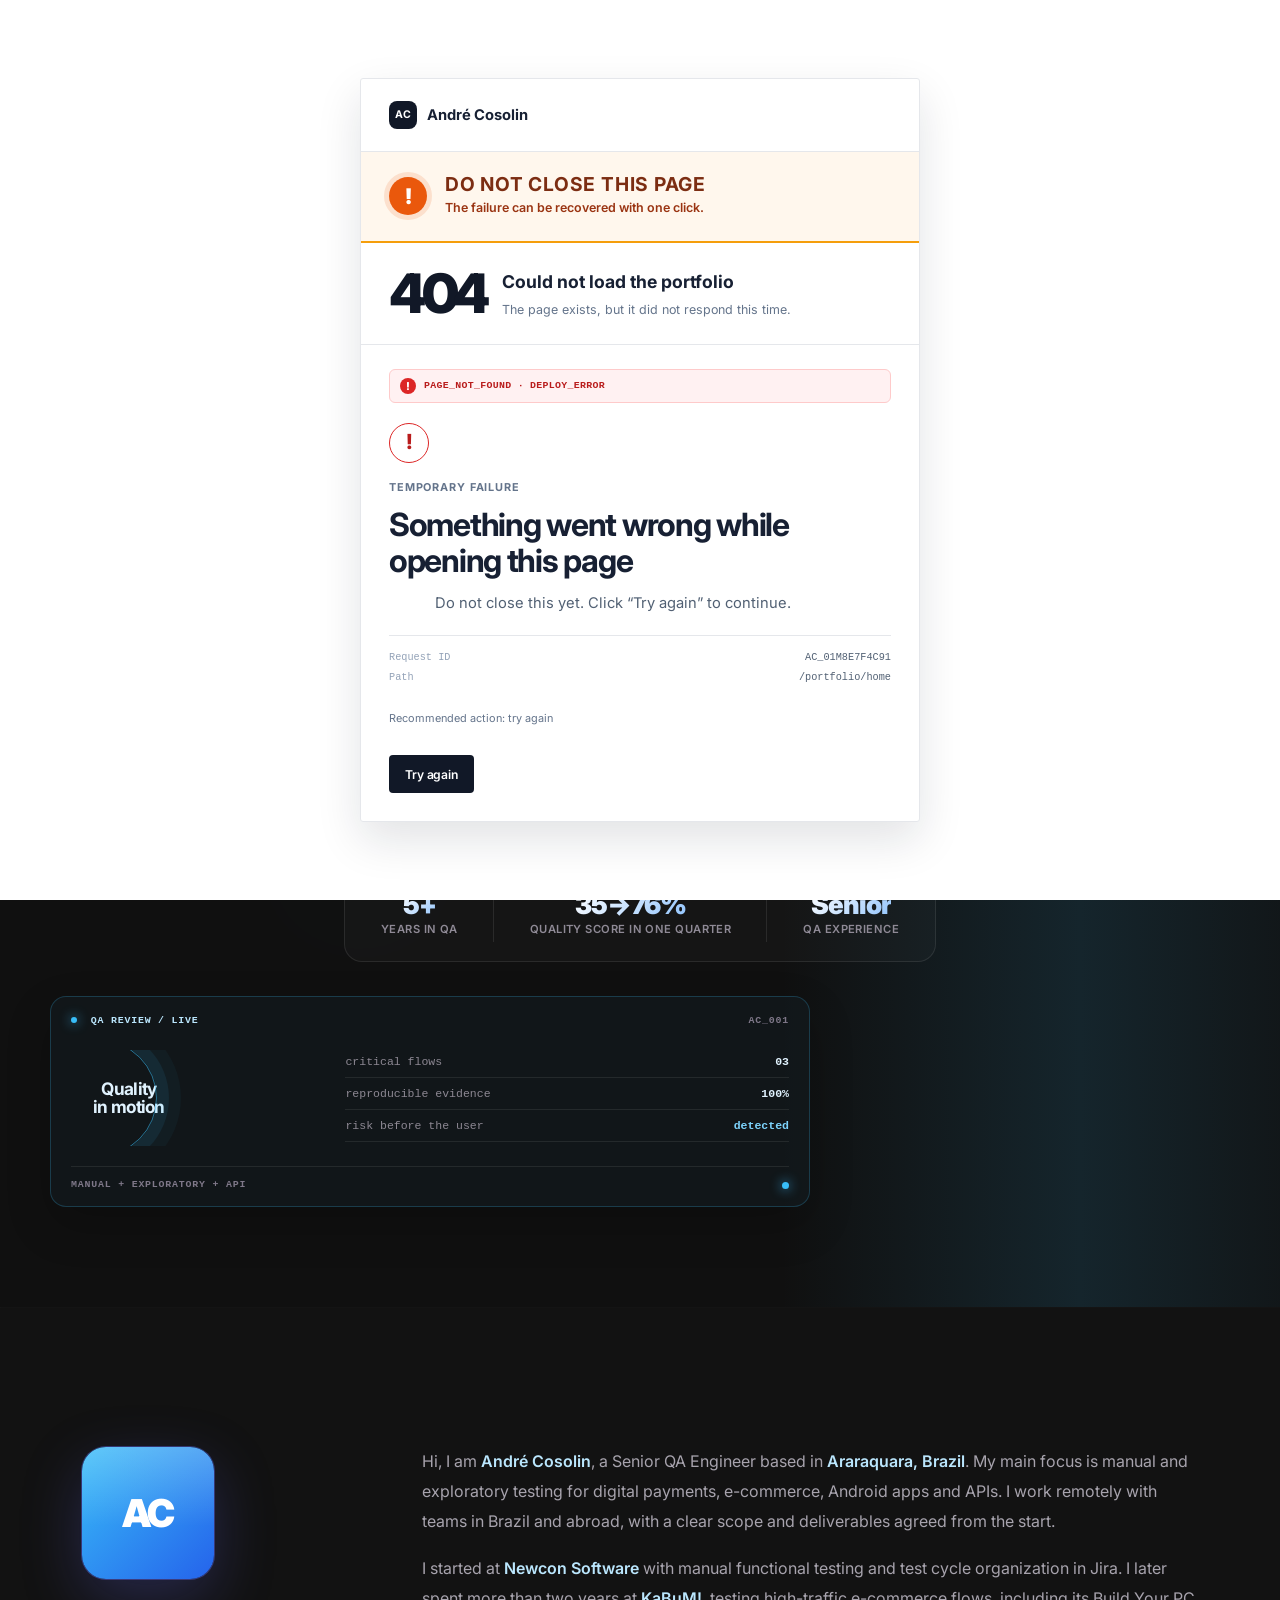
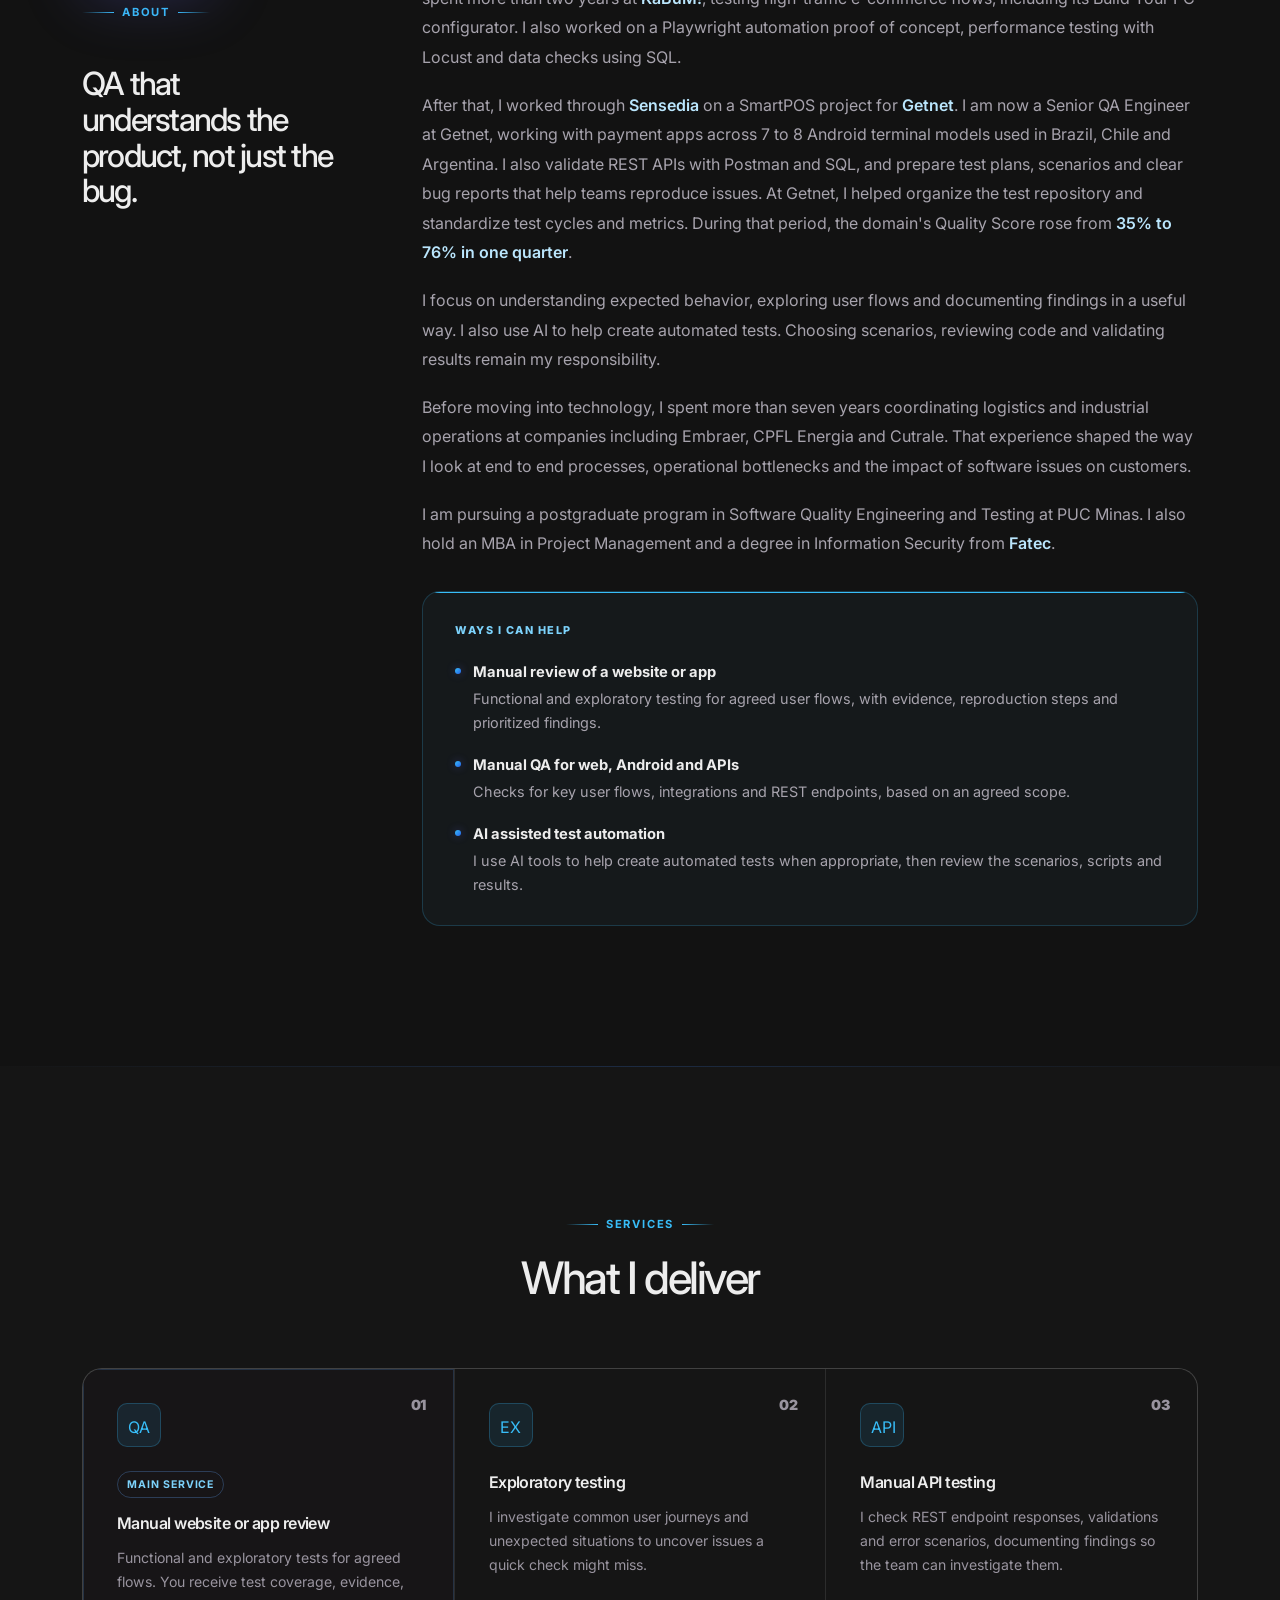
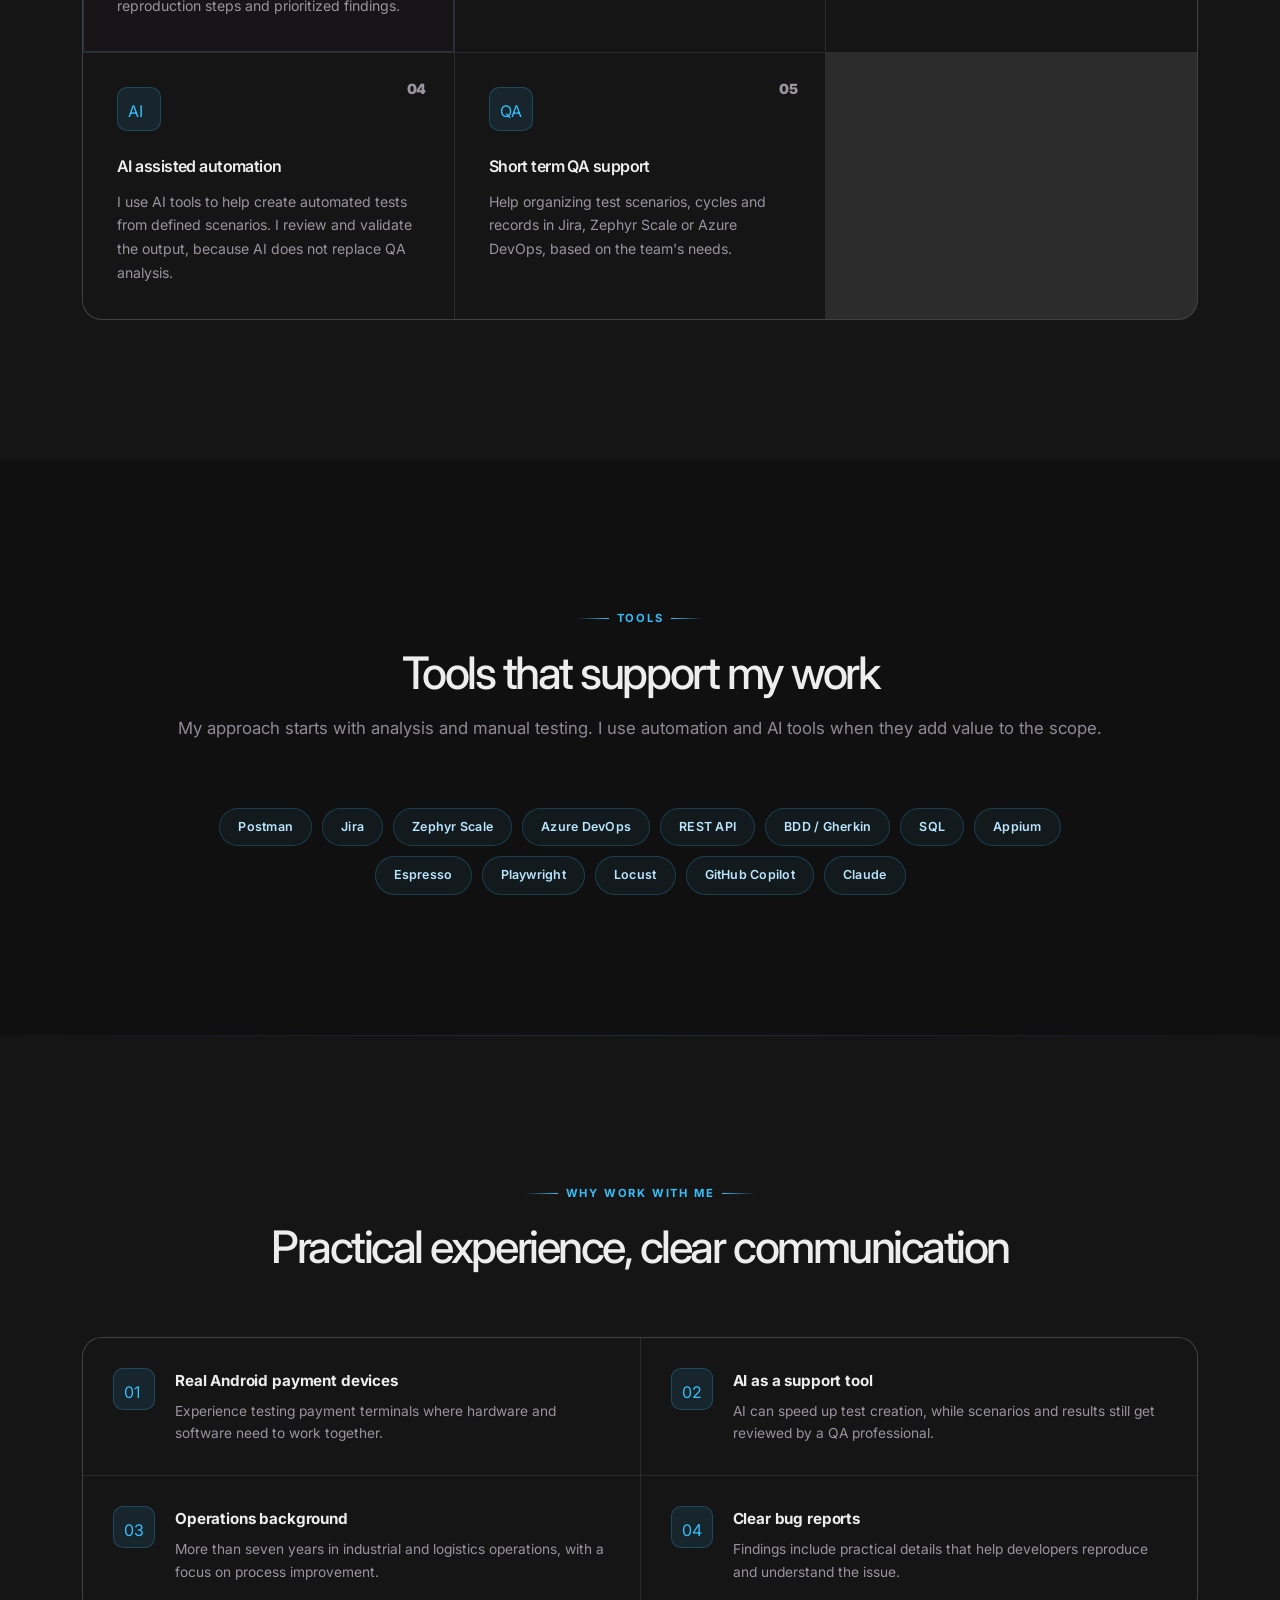
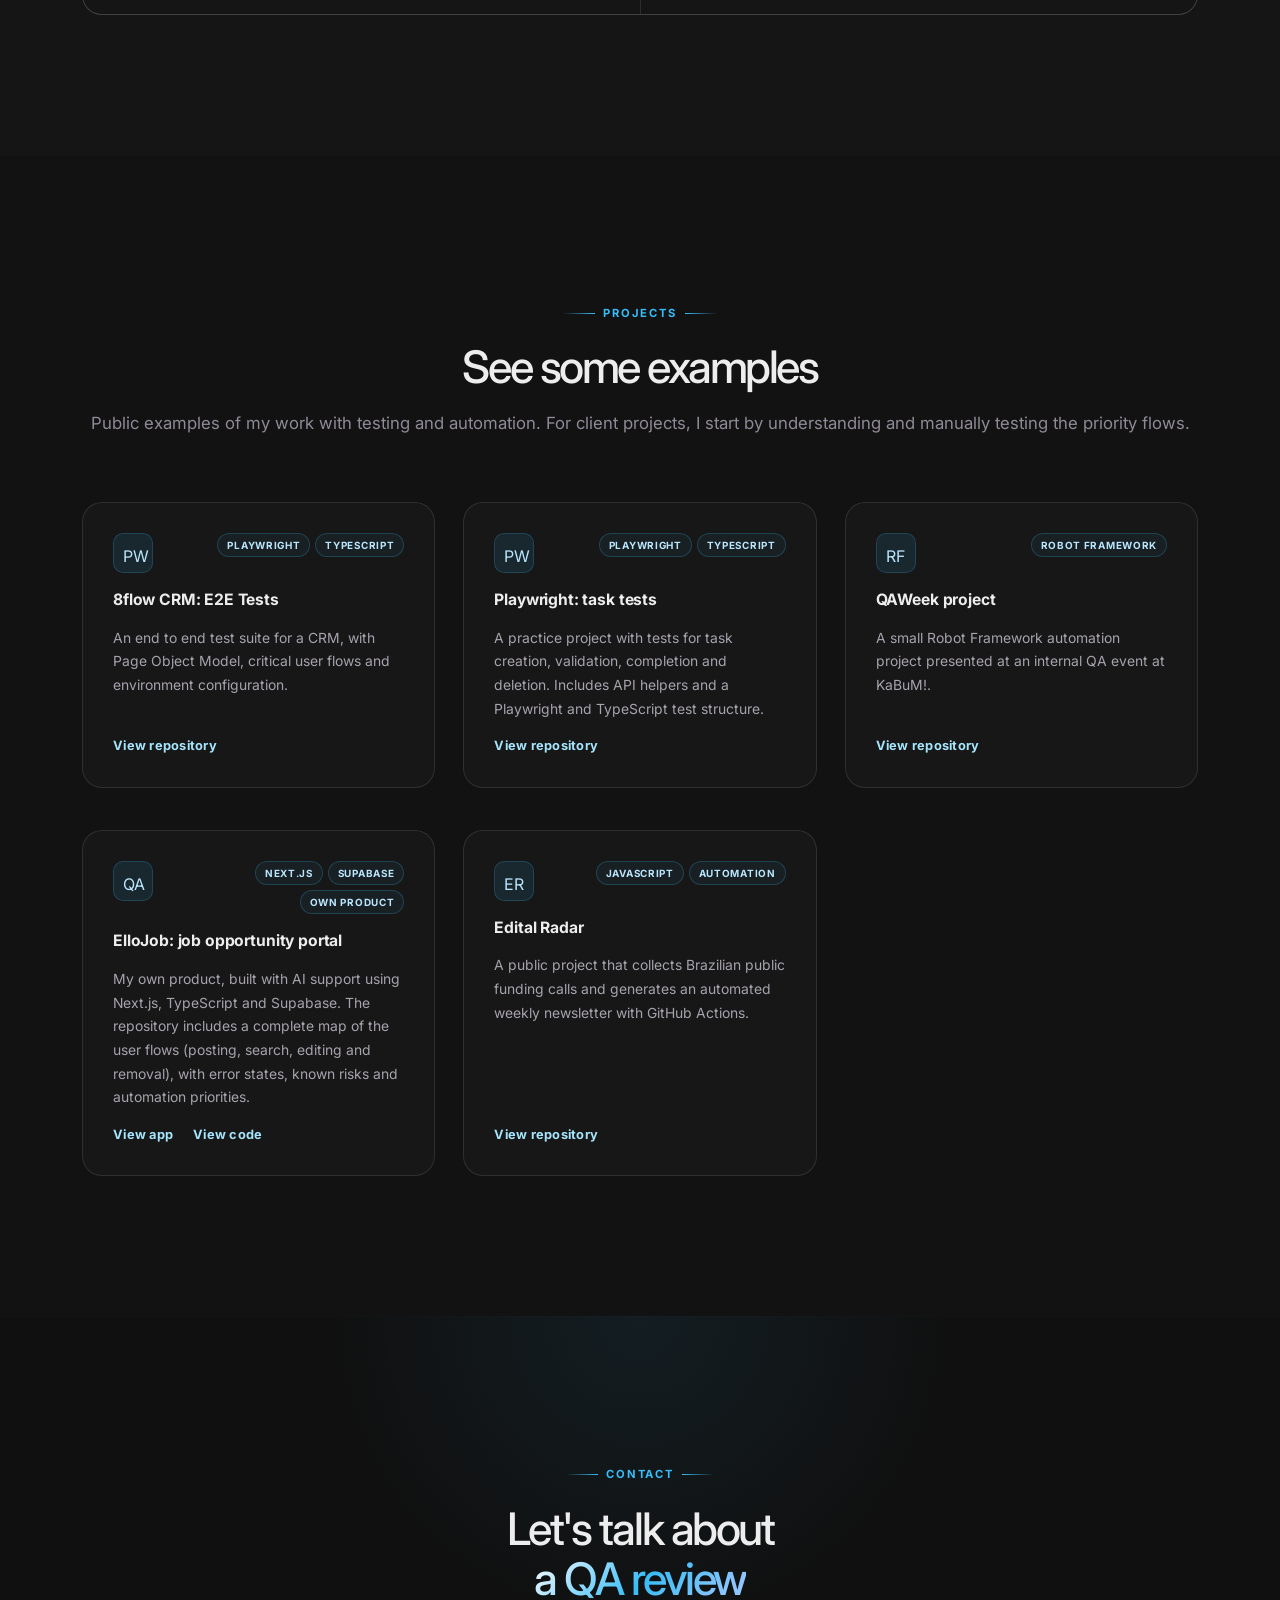
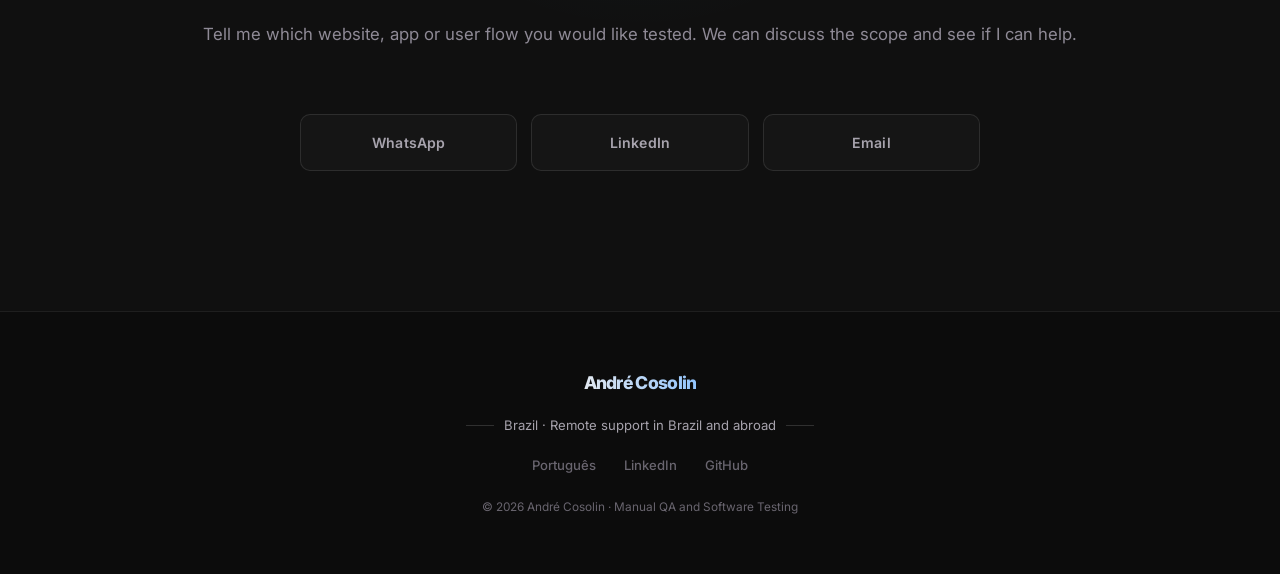
<file: index-en.html>
<!DOCTYPE html>
<html lang="en">
<head>
  <meta charset="UTF-8" />
  <meta name="viewport" content="width=device-width, initial-scale=1.0" />
  <meta name="description" content="Manual and exploratory QA for websites, Android apps and APIs. André Cosolin helps teams in Brazil and abroad find issues before release." />
  <link rel="canonical" href="https://andrecosolin.netlify.app/index-en.html" />
  <link rel="alternate" hreflang="pt-BR" href="https://andrecosolin.netlify.app/" />
  <link rel="alternate" hreflang="en" href="https://andrecosolin.netlify.app/index-en.html" />
  <link rel="alternate" hreflang="x-default" href="https://andrecosolin.netlify.app/" />
  <title>André Cosolin | Manual QA and Software Testing</title>
  <meta property="og:type" content="website" />
  <meta property="og:title" content="André Cosolin | Manual QA and Software Testing" />
  <meta property="og:description" content="Manual and exploratory testing for websites, Android apps and APIs. Clear evidence and prioritized findings. Remote support in Brazil and abroad." />
  <meta property="og:url" content="https://andrecosolin.netlify.app/index-en.html" />
  <meta property="og:image" content="https://andrecosolin.netlify.app/og-image.png" />
  <meta property="og:image:width" content="1200" />
  <meta property="og:image:height" content="630" />
  <meta property="og:image:alt" content="André Cosolin, manual QA and software testing" />
  <meta property="og:locale" content="en_US" />
  <meta property="og:locale:alternate" content="pt_BR" />
  <meta name="twitter:card" content="summary_large_image" />
  <meta name="twitter:title" content="André Cosolin | Manual QA and Software Testing" />
  <meta name="twitter:description" content="Manual and exploratory testing for websites, Android apps and APIs. Clear evidence and prioritized findings. Remote support in Brazil and abroad." />
  <meta name="twitter:image" content="https://andrecosolin.netlify.app/og-image.png" />
  <link rel="preconnect" href="https://fonts.googleapis.com" />
  <link rel="preconnect" href="https://fonts.gstatic.com" crossorigin />
  <link href="https://fonts.googleapis.com/css2?family=Inter:ital,opsz,wght@0,14..32,300;0,14..32,400;0,14..32,500;0,14..32,600;0,14..32,700;0,14..32,800;0,14..32,900&display=swap" rel="stylesheet" />
  <link rel="stylesheet" href="style.css" />
</head>
<body>
  <!-- INCIDENT SIMULATION: a quick QA experience before the portfolio -->
  <div class="incident-demo" id="incidentDemo" role="dialog" aria-modal="true" aria-labelledby="incidentTitle" aria-describedby="incidentMessage" hidden>
    <div class="incident-card">
      <div class="login-brand"><span class="login-brand-mark">AC</span><span>André Cosolin</span></div>
      <div class="incident-warning"><span class="incident-warning-icon">!</span><strong>DO NOT CLOSE THIS PAGE</strong><span>The failure can be recovered with one click.</span></div>
      <div class="incident-crash-banner">
        <strong>404</strong>
        <div><b>Could not load the portfolio</b><span>The page exists, but it did not respond this time.</span></div>
      </div>
      <div class="login-window incident-host-error" aria-live="polite">
        <div class="login-window-top"><span></span><span></span><span></span></div>
        <div class="incident-error-strip"><span class="incident-error-mark">!</span><span>PAGE_NOT_FOUND · DEPLOY_ERROR</span></div>
        <div class="incident-icon" aria-hidden="true">!</div>
        <p class="incident-kicker">Temporary failure</p>
        <h2 id="incidentTitle">Something went wrong while opening this page</h2>
        <p id="incidentMessage" class="incident-message">Do not close this yet. Click “Try again” to continue.</p>
        <div class="host-error-details"><span>Request ID</span><strong>AC_01M8E7F4C91</strong><span>Path</span><strong>/portfolio/home</strong></div>
      </div>
      <div class="incident-reveal" id="incidentReveal" aria-live="polite">
        <strong>It was a simulation.</strong>
        <p>But the feeling of finding something broken is real.</p>
        <span>You just felt what a user feels when a product fails without explaining what happened. That is exactly the kind of experience I help prevent.</span>
      </div>
      <div class="incident-actions">
        <p class="incident-action-hint" id="incidentActionHint">Recommended action: try again</p>
        <button class="btn btn-primary incident-continue" id="incidentContinue" type="button">Try again</button>
      </div>
    </div>
  </div>
  <div class="scroll-bug" id="scrollBug" aria-hidden="true">
    <span class="scroll-bug-label">BUG_ON_THE_MOVE</span>
    <svg viewBox="0 0 90 70" fill="none" xmlns="http://www.w3.org/2000/svg">
      <path d="M45 19v-8M38 13l-7-7M52 13l7-7" stroke="currentColor" stroke-width="2" stroke-linecap="round" />
      <ellipse cx="45" cy="37" rx="16" ry="21" fill="currentColor" fill-opacity=".16" stroke="currentColor" stroke-width="2" />
      <circle cx="39" cy="30" r="2.5" fill="currentColor" /><circle cx="51" cy="30" r="2.5" fill="currentColor" />
      <path d="M29 29 15 21M28 39 10 39M30 49 16 58M61 29l14-8M62 39l18 0M60 49l14 9" stroke="currentColor" stroke-width="2" stroke-linecap="round" />
      <path class="scroll-bug-legs" d="M37 20v34M45 17v40M53 20v34" stroke="#FB7185" stroke-width="1.5" stroke-linecap="round" opacity=".8" />
    </svg>
  </div>
  <nav class="navbar" id="navbar">
    <div class="container nav-inner">
      <a href="#hero" class="nav-logo">André Cosolin</a>
      <button class="nav-toggle" id="navToggle" aria-label="Open menu" aria-expanded="false">
        <span></span><span></span><span></span>
      </button>
      <ul class="nav-links" id="navLinks">
        <li><a href="#about">About</a></li>
        <li><a href="#services">Services</a></li>
        <li><a href="#projects">Projects</a></li>
        <li><a href="#contact">Contact</a></li>
        <li><a href="index.html" lang="pt-BR" hreflang="pt-BR">Português</a></li>
      </ul>
    </div>
  </nav>

  <section class="hero" id="hero">
    <div class="hero-grid"></div>
    <div class="container hero-inner">
      <div class="hero-break-visual" aria-hidden="true">
        <span class="bug-tag bug-tag--one">BUG_500</span>
        <span class="bug-tag bug-tag--two">AUTH_401</span>
        <span class="bug-tag bug-tag--three">UI_021</span>
        <span class="bug-tag bug-tag--four">API_422</span>
        <svg viewBox="0 0 520 430" fill="none" xmlns="http://www.w3.org/2000/svg">
          <defs>
            <linearGradient id="brokenPanelEn" x1="60" y1="50" x2="420" y2="360" gradientUnits="userSpaceOnUse"><stop stop-color="#38BDF8" stop-opacity=".2" /><stop offset="1" stop-color="#0F172A" stop-opacity=".05" /></linearGradient>
            <filter id="softGlowEn" x="-40%" y="-40%" width="180%" height="180%"><feGaussianBlur stdDeviation="8" /></filter>
          </defs>
          <path d="M418 54 490 28M433 76l62-3M427 101l47 24M86 374l-54 26M105 350l-70 8" stroke="#FB7185" stroke-width="2" stroke-linecap="round" opacity=".7" />
          <circle cx="438" cy="57" r="18" fill="#FB7185" opacity=".13" filter="url(#softGlowEn)" />
          <g opacity=".8">
            <rect x="350" y="136" width="132" height="82" rx="12" fill="#0F172A" fill-opacity=".72" stroke="#38BDF8" stroke-opacity=".42" />
            <text x="366" y="158" fill="#7DD3FC" font-family="ui-monospace, monospace" font-size="9" letter-spacing="1.5">QA FINDINGS</text>
            <text x="366" y="190" fill="#E0F2FE" font-family="ui-monospace, monospace" font-size="25" font-weight="700">03</text>
            <text x="402" y="190" fill="#94A3B8" font-family="ui-monospace, monospace" font-size="9">issues found</text>
            <path d="M366 202h87" stroke="#38BDF8" stroke-opacity=".35" />
          </g>
          <g opacity=".76">
            <rect x="18" y="222" width="136" height="96" rx="12" fill="#0F172A" fill-opacity=".72" stroke="#FB7185" stroke-opacity=".4" />
            <text x="34" y="245" fill="#FDA4AF" font-family="ui-monospace, monospace" font-size="9" letter-spacing="1.5">FAILED CHECKS</text>
            <circle cx="37" cy="267" r="4" fill="#FB7185" /><path d="M49 267h74" stroke="#FDA4AF" stroke-opacity=".55" />
            <circle cx="37" cy="287" r="4" fill="#FB7185" /><path d="M49 287h57" stroke="#FDA4AF" stroke-opacity=".4" />
            <circle cx="37" cy="307" r="4" fill="#38BDF8" /><path d="M49 307h83" stroke="#7DD3FC" stroke-opacity=".45" />
          </g>
          <path d="M350 176 314 186M154 260l-20 6" stroke="#FB7185" stroke-width="1.5" stroke-dasharray="4 6" opacity=".6" />
          <g transform="rotate(-7 255 215)">
            <rect x="54" y="48" width="374" height="286" rx="22" fill="url(#brokenPanelEn)" stroke="currentColor" stroke-width="2" />
            <path d="M54 103h374" stroke="currentColor" stroke-width="2" />
            <circle cx="82" cy="76" r="6" fill="#FB7185" /><circle cx="103" cy="76" r="6" fill="currentColor" opacity=".5" /><circle cx="124" cy="76" r="6" fill="currentColor" opacity=".25" />
            <rect x="88" y="137" width="126" height="12" rx="6" fill="currentColor" opacity=".3" /><rect x="88" y="163" width="182" height="9" rx="4.5" fill="currentColor" opacity=".16" /><rect x="88" y="184" width="146" height="9" rx="4.5" fill="currentColor" opacity=".16" />
            <rect x="88" y="227" width="112" height="31" rx="8" fill="#FB7185" opacity=".18" stroke="#FB7185" stroke-width="1.5" /><path d="M112 243h62" stroke="#FB7185" stroke-width="2" stroke-linecap="round" />
            <path d="M287 139 267 195l31 12-24 73 70-96-34-11 27-54-50 20Z" fill="#FB7185" opacity=".16" /><path d="m287 139-20 56 31 12-24 73 70-96-34-11 27-54-50 20Z" stroke="#FB7185" stroke-width="2.5" stroke-linejoin="round" />
            <path d="M247 111 228 150l24 11-15 41M250 202l-17 38 26 14" stroke="#FB7185" stroke-width="3" stroke-linecap="round" opacity=".85" />
            <text x="293" y="306" fill="#FB7185" font-family="ui-monospace, monospace" font-size="16" font-weight="700" letter-spacing="3">BUG_500</text>
          </g>
          <path d="m393 329 27 12-17 24-30-10 20-26ZM76 100l-23-16 18-21 26 12-21 25Z" fill="currentColor" opacity=".7" />
          <path d="M409 344l19 9M399 357l16 7M88 83l-13-9M79 96l-16-7" stroke="#FB7185" stroke-width="2" stroke-linecap="round" />
        </svg>
      </div>
      <div class="hero-eyebrow"><span class="status-dot"></span> SENIOR QA · MANUAL AND EXPLORATORY TESTING</div>
      <h1 class="hero-headline">Your product looks ready.<br /><span class="line-2">Until someone really tests it.</span></h1>
      <p class="hero-sub">I find what can break in websites, Android apps, APIs and critical flows before your customer does. In up to 5 business days, you get reproducible evidence, prioritized findings and a clear path to fix them.</p>
      <div class="hero-ctas">
        <a href="#contact" class="btn btn-primary">Find the risks in my product</a>
        <a href="#projects" class="btn btn-outline">See evidence and projects</a>
      </div>
      <div class="hero-stats">
        <div class="stat"><span class="stat-num">5+</span><span class="stat-label">years in QA</span></div>
        <div class="stat-sep"></div>
        <div class="stat"><span class="stat-num">35→76%</span><span class="stat-label">quality score in one quarter</span></div>
        <div class="stat-sep"></div>
        <div class="stat"><span class="stat-num">Senior</span><span class="stat-label">QA experience</span></div>
      </div>
      <div class="hero-command" aria-label="QA review summary">
        <div class="hero-command-head"><span><i></i> QA REVIEW / LIVE</span><span>AC_001</span></div>
        <div class="hero-command-body">
          <div class="hero-signal"><span class="hero-signal-ring"></span><strong>Quality<br />in motion</strong></div>
          <div class="hero-command-lines">
            <div><span>critical flows</span><b>03</b></div>
            <div><span>reproducible evidence</span><b>100%</b></div>
            <div><span>risk before the user</span><b class="hero-command-accent">detected</b></div>
          </div>
        </div>
        <div class="hero-command-foot"><span>MANUAL + EXPLORATORY + API</span><span class="hero-live-dot"></span></div>
      </div>
    </div>
  </section>

  <section class="section sobre" id="about">
    <div class="container">
      <div class="sobre-wrap">
        <div class="sobre-left">
          <div class="sobre-avatar"><span class="sobre-avatar-fallback">AC</span></div>
          <span class="section-tag">About</span>
          <h2 class="section-title">QA that understands the product, not just the bug.</h2>
        </div>
        <div class="sobre-right">
          <p>Hi, I am <span class="highlight">André Cosolin</span>, a Senior QA Engineer based in <span class="highlight">Araraquara, Brazil</span>. My main focus is manual and exploratory testing for digital payments, e-commerce, Android apps and APIs. I work remotely with teams in Brazil and abroad, with a clear scope and deliverables agreed from the start.</p>
          <p>I started at <span class="highlight">Newcon Software</span> with manual functional testing and test cycle organization in Jira. I later spent more than two years at <span class="highlight">KaBuM!</span>, testing high-traffic e-commerce flows, including its Build Your PC configurator. I also worked on a Playwright automation proof of concept, performance testing with Locust and data checks using SQL.</p>
          <p>After that, I worked through <span class="highlight">Sensedia</span> on a SmartPOS project for <span class="highlight">Getnet</span>. I am now a Senior QA Engineer at Getnet, working with payment apps across 7 to 8 Android terminal models used in Brazil, Chile and Argentina. I also validate REST APIs with Postman and SQL, and prepare test plans, scenarios and clear bug reports that help teams reproduce issues. At Getnet, I helped organize the test repository and standardize test cycles and metrics. During that period, the domain's Quality Score rose from <span class="highlight">35% to 76% in one quarter</span>.</p>
          <p>I focus on understanding expected behavior, exploring user flows and documenting findings in a useful way. I also use AI to help create automated tests. Choosing scenarios, reviewing code and validating results remain my responsibility.</p>
          <p>Before moving into technology, I spent more than seven years coordinating logistics and industrial operations at companies including Embraer, CPFL Energia and Cutrale. That experience shaped the way I look at end to end processes, operational bottlenecks and the impact of software issues on customers.</p>
          <p>I am pursuing a postgraduate program in Software Quality Engineering and Testing at PUC Minas. I also hold an MBA in Project Management and a degree in Information Security from <span class="highlight">Fatec</span>.</p>
          <div class="sobre-escopo">
            <p class="escopo-title">Ways I can help</p>
            <ul class="escopo-list">
              <li><span class="escopo-item-title">Manual review of a website or app</span>Functional and exploratory testing for agreed user flows, with evidence, reproduction steps and prioritized findings.</li>
              <li><span class="escopo-item-title">Manual QA for web, Android and APIs</span>Checks for key user flows, integrations and REST endpoints, based on an agreed scope.</li>
              <li><span class="escopo-item-title">AI assisted test automation</span>I use AI tools to help create automated tests when appropriate, then review the scenarios, scripts and results.</li>
            </ul>
          </div>
        </div>
      </div>
    </div>
  </section>

  <section class="section servicos" id="services">
    <div class="container">
      <div class="section-header"><span class="section-tag">Services</span><h2 class="section-title">What I deliver</h2></div>
      <div class="cards-grid">
        <div class="card card-featured"><p class="card-num">01</p><div class="card-icon">QA</div><span class="card-kicker">Main service</span><h3>Manual website or app review</h3><p>Functional and exploratory tests for agreed flows. You receive test coverage, evidence, reproduction steps and prioritized findings.</p></div>
        <div class="card"><p class="card-num">02</p><div class="card-icon">EX</div><h3>Exploratory testing</h3><p>I investigate common user journeys and unexpected situations to uncover issues a quick check might miss.</p></div>
        <div class="card"><p class="card-num">03</p><div class="card-icon">API</div><h3>Manual API testing</h3><p>I check REST endpoint responses, validations and error scenarios, documenting findings so the team can investigate them.</p></div>
        <div class="card"><p class="card-num">04</p><div class="card-icon">AI</div><h3>AI assisted automation</h3><p>I use AI tools to help create automated tests from defined scenarios. I review and validate the output, because AI does not replace QA analysis.</p></div>
        <div class="card"><p class="card-num">05</p><div class="card-icon">QA</div><h3>Short term QA support</h3><p>Help organizing test scenarios, cycles and records in Jira, Zephyr Scale or Azure DevOps, based on the team's needs.</p></div>
      </div>
    </div>
  </section>

  <section class="section stack" id="tools">
    <div class="container">
      <div class="section-header"><span class="section-tag">Tools</span><h2 class="section-title">Tools that support my work</h2><p class="section-sub">My approach starts with analysis and manual testing. I use automation and AI tools when they add value to the scope.</p></div>
      <div class="stack-tags">
        <span class="tag">Postman</span><span class="tag">Jira</span><span class="tag">Zephyr Scale</span><span class="tag">Azure DevOps</span><span class="tag">REST API</span><span class="tag">BDD / Gherkin</span><span class="tag">SQL</span><span class="tag">Appium</span><span class="tag">Espresso</span><span class="tag">Playwright</span><span class="tag">Locust</span><span class="tag">GitHub Copilot</span><span class="tag">Claude</span>
      </div>
    </div>
  </section>

  <section class="section diferenciais" id="why-me">
    <div class="container">
      <div class="section-header"><span class="section-tag">Why work with me</span><h2 class="section-title">Practical experience, clear communication</h2></div>
      <div class="diff-grid">
        <div class="diff-card"><div class="diff-icon">01</div><div><h4>Real Android payment devices</h4><p>Experience testing payment terminals where hardware and software need to work together.</p></div></div>
        <div class="diff-card"><div class="diff-icon">02</div><div><h4>AI as a support tool</h4><p>AI can speed up test creation, while scenarios and results still get reviewed by a QA professional.</p></div></div>
        <div class="diff-card"><div class="diff-icon">03</div><div><h4>Operations background</h4><p>More than seven years in industrial and logistics operations, with a focus on process improvement.</p></div></div>
        <div class="diff-card"><div class="diff-icon">04</div><div><h4>Clear bug reports</h4><p>Findings include practical details that help developers reproduce and understand the issue.</p></div></div>
      </div>
    </div>
  </section>

  <section class="section projetos" id="projects">
    <div class="container">
      <div class="section-header"><span class="section-tag">Projects</span><h2 class="section-title">See some examples</h2><p class="section-sub">Public examples of my work with testing and automation. For client projects, I start by understanding and manually testing the priority flows.</p></div>
      <div class="projetos-grid">
        <div class="projeto-card"><div class="projeto-header"><div class="projeto-icon">PW</div><div class="projeto-badges"><span class="badge">Playwright</span><span class="badge">TypeScript</span></div></div><h3>8flow CRM: E2E Tests</h3><p>An end to end test suite for a CRM, with Page Object Model, critical user flows and environment configuration.</p><a href="https://github.com/andrecosolin/8flow-e2e-tests" target="_blank" rel="noopener noreferrer" class="projeto-link">View repository</a></div>
        <div class="projeto-card"><div class="projeto-header"><div class="projeto-icon">PW</div><div class="projeto-badges"><span class="badge">Playwright</span><span class="badge">TypeScript</span></div></div><h3>Playwright: task tests</h3><p>A practice project with tests for task creation, validation, completion and deletion. Includes API helpers and a Playwright and TypeScript test structure.</p><a href="https://github.com/andrecosolin/QAExperiencePlayWright" target="_blank" rel="noopener noreferrer" class="projeto-link">View repository</a></div>
        <div class="projeto-card"><div class="projeto-header"><div class="projeto-icon">RF</div><div class="projeto-badges"><span class="badge">Robot Framework</span></div></div><h3>QAWeek project</h3><p>A small Robot Framework automation project presented at an internal QA event at KaBuM!.</p><a href="https://github.com/andrecosolin/ProjetoQAWeek" target="_blank" rel="noopener noreferrer" class="projeto-link">View repository</a></div>
        <div class="projeto-card projeto-card--destaque"><div class="projeto-header"><div class="projeto-icon">QA</div><div class="projeto-badges"><span class="badge">Next.js</span><span class="badge">Supabase</span><span class="badge">Own product</span></div></div><h3>ElloJob: job opportunity portal</h3><p>My own product, built with AI support using Next.js, TypeScript and Supabase. The repository includes a complete map of the user flows (posting, search, editing and removal), with error states, known risks and automation priorities.</p><div class="projeto-links"><a href="https://ellojob.vercel.app" target="_blank" rel="noopener noreferrer" class="projeto-link">View app</a><a href="https://github.com/andrecosolin/ellojob" target="_blank" rel="noopener noreferrer" class="projeto-link projeto-link--secondary">View code</a></div></div>
        <div class="projeto-card"><div class="projeto-header"><div class="projeto-icon">ER</div><div class="projeto-badges"><span class="badge">JavaScript</span><span class="badge">Automation</span></div></div><h3>Edital Radar</h3><p>A public project that collects Brazilian public funding calls and generates an automated weekly newsletter with GitHub Actions.</p><a href="https://github.com/andrecosolin/edital-radar" target="_blank" rel="noopener noreferrer" class="projeto-link">View repository</a></div>
      </div>
    </div>
  </section>

  <section class="section contato" id="contact">
    <div class="container">
      <div class="section-header"><span class="section-tag">Contact</span><h2 class="section-title">Let's talk about<br /><span class="gradient-text">a QA review</span></h2><p class="section-sub">Tell me which website, app or user flow you would like tested. We can discuss the scope and see if I can help.</p></div>
      <div class="contato-links-center">
        <a href="https://wa.me/5516991077496" target="_blank" rel="noopener noreferrer" class="contact-link whatsapp">WhatsApp</a>
        <a href="https://www.linkedin.com/in/andrecosolin/" target="_blank" rel="noopener noreferrer" class="contact-link linkedin">LinkedIn</a>
        <a href="mailto:andre.cosolin@gmail.com" class="contact-link email">Email</a>
      </div>
    </div>
  </section>

  <footer class="footer"><div class="container footer-inner"><a href="#hero" class="nav-logo">André Cosolin</a><p class="footer-location">Brazil · Remote support in Brazil and abroad</p><div class="footer-links"><a href="index.html" lang="pt-BR" hreflang="pt-BR">Português</a><a href="https://www.linkedin.com/in/andrecosolin/" target="_blank" rel="noopener noreferrer">LinkedIn</a><a href="https://github.com/andrecosolin" target="_blank" rel="noopener noreferrer">GitHub</a></div><p class="footer-copy">© 2026 André Cosolin · Manual QA and Software Testing</p></div></footer>
  <script src="script.js"></script>
</body>
</html>
</file>
<file: style.css>
/* ============================================================
   DESIGN TOKENS
   ============================================================ */
*, *::before, *::after { box-sizing: border-box; margin: 0; padding: 0; }

:root {
  /* Cores base */
  --bg:          #0c0f17;
  --bg-2:        #10141f;
  --bg-card:     #151a26;
  --bg-elevated: #1a2030;

  /* Bordas */
  --border:      rgba(255,255,255,.07);
  --border-med:  rgba(255,255,255,.12);

  /* Accent */
  --blue:        #3b82f6;
  --blue-light:  #60a5fa;
  --indigo:      #6366f1;
  --violet:      #8b5cf6;
  --green:       #10b981;
  --green-light: #34d399;

  /* Gradientes */
  --grad-primary: linear-gradient(135deg, var(--blue) 0%, var(--indigo) 100%);
  --grad-text:    linear-gradient(135deg, #93c5fd 0%, #a5b4fc 50%, #c4b5fd 100%);
  --grad-glow:    rgba(99,102,241,.15);

  /* Texto */
  --text:        #f1f5f9;
  --text-2:      #94a3b8;
  --text-3:      #4b5563;
  --text-inv:    #fff;

  /* Tipografia */
  --font:        'Inter', system-ui, sans-serif;
  --nav-h:       68px;
  --max-w:       1120px;

  /* Outros */
  --radius-xl:   20px;
  --radius:      14px;
  --radius-sm:   8px;
  --ease:        cubic-bezier(.4,0,.2,1);
  --ease-spring: cubic-bezier(.34,1.56,.64,1);
}

/* ============================================================
   QA INCIDENT DEMO
   ============================================================ */
.incident-demo {
  position: fixed;
  inset: 0;
  z-index: 2000;
  display: grid;
  place-items: center;
  padding: 24px;
  color: #e5e7eb;
  background: rgba(3, 6, 12, .82);
  backdrop-filter: blur(9px);
  animation: incident-in .28s ease-out both;
}
.incident-demo[hidden] { display: none; }
.incident-demo.is-closing { animation: incident-out .26s ease-in both; }
.incident-demo--revealed .incident-crash-banner,
.incident-demo--revealed .login-window { display: none; }
.incident-demo--revealed .incident-warning { display: none; }
.incident-demo--revealed .incident-card { border-color: rgba(129,140,248,.32); box-shadow: 0 28px 100px rgba(0,0,0,.65), 0 0 0 1px rgba(255,255,255,.03) inset; }
.incident-card {
  position: relative;
  width: min(100%, 640px);
  padding: clamp(28px, 5vw, 48px);
  border: 1px solid rgba(248,113,113,.52);
  border-radius: 18px;
  background: linear-gradient(145deg, rgba(24, 28, 43, .98), rgba(10, 14, 24, .98));
  box-shadow: 0 28px 100px rgba(0,0,0,.65), 0 0 70px rgba(239,68,68,.15), 0 0 0 1px rgba(255,255,255,.03) inset;
  text-align: center;
  animation: incident-card-alert .55s ease-out both;
}
.login-brand { display: flex; align-items: center; justify-content: center; gap: 10px; margin-bottom: 22px; color: #f8fafc; font-size: .9rem; font-weight: 700; }
.login-brand-mark { display: grid; place-items: center; width: 28px; height: 28px; border-radius: 8px; background: var(--grad-primary); color: white; font-size: .66rem; }
.incident-warning { display: grid; grid-template-columns: 42px 1fr; gap: 4px 14px; align-items: center; padding: 22px 28px; border-bottom: 2px solid #f59e0b; background: #fff7ed; color: #7c2d12; }
.incident-warning-icon { grid-row: span 2; display: grid; place-items: center; width: 38px; height: 38px; border-radius: 50%; background: #ea580c; color: #fff; font: 900 1.35rem/1 Inter, sans-serif; box-shadow: 0 0 0 5px rgba(234,88,12,.14); }
.incident-warning strong { font-size: clamp(.95rem, 2.4vw, 1.2rem); letter-spacing: .04em; line-height: 1.05; }
.incident-warning > span:last-child { color: #9a3412; font-size: .78rem; font-weight: 600; }
.incident-crash-banner { display: flex; align-items: center; gap: 18px; margin-bottom: 18px; padding: 16px 18px; border: 1px solid rgba(248,113,113,.48); border-left: 4px solid #ef4444; border-radius: 9px; background: linear-gradient(100deg, rgba(127,29,29,.42), rgba(69,10,10,.18)); text-align: left; }
.incident-crash-banner strong { color: #f87171; font: 900 2.35rem/.9 Inter, sans-serif; letter-spacing: -.08em; }
.incident-crash-banner b, .incident-crash-banner span { display: block; }
.incident-crash-banner b { color: #fee2e2; font-size: .86rem; }
.incident-crash-banner span { margin-top: 4px; color: #fca5a5; font-size: .73rem; }
.login-window { padding: 22px clamp(20px, 4vw, 34px) 24px; border: 1px solid rgba(148,163,184,.18); border-radius: 12px; background: rgba(7, 11, 20, .78); box-shadow: 0 16px 45px rgba(0,0,0,.22); }
.login-window-top { display: flex; gap: 6px; margin-bottom: 20px; text-align: left; }
.login-window-top span { width: 7px; height: 7px; border-radius: 50%; background: #475569; }
.login-window-top span:first-child { background: #f87171; }
.incident-error-strip { display: flex; align-items: center; gap: 8px; margin: 0 0 18px; padding: 8px 10px; border: 1px solid rgba(248,113,113,.3); border-radius: 6px; background: rgba(127,29,29,.18); color: #fca5a5; font: 700 .62rem/1.3 ui-monospace, SFMono-Regular, Consolas, monospace; letter-spacing: .03em; text-align: left; }
.incident-error-mark { display: grid; place-items: center; width: 16px; height: 16px; flex: 0 0 16px; border-radius: 50%; background: #ef4444; color: white; font: 800 .68rem/1 Inter, sans-serif; }
.incident-icon { display: grid; place-items: center; width: 46px; height: 46px; margin: 0 auto 16px; border: 1px solid rgba(248,113,113,.55); border-radius: 50%; color: #fecaca; font: 800 1.3rem/1 Inter, sans-serif; box-shadow: 0 0 0 7px rgba(248,113,113,.06); animation: incident-shake 2.2s ease-in-out both; }
.incident-kicker { margin: 0 0 10px; color: #fca5a5; font-size: .78rem; font-weight: 700; letter-spacing: .08em; text-transform: uppercase; }
.login-field { display: grid; gap: 6px; margin-top: 13px; padding: 11px 13px; border: 1px solid rgba(148,163,184,.22); border-radius: 7px; background: rgba(15,23,42,.6); text-align: left; }
.login-field span { color: #94a3b8; font-size: .67rem; }
.login-field strong { overflow: hidden; color: #e2e8f0; font-size: .8rem; font-weight: 500; text-overflow: ellipsis; white-space: nowrap; }
.login-field--error { border-color: rgba(248,113,113,.62); box-shadow: 0 0 0 3px rgba(248,113,113,.06); }
.login-field--error small { color: #fca5a5; font-size: .67rem; line-height: 1.35; }
.login-fake-button { width: 100%; margin-top: 16px; padding: 11px; border: 0; border-radius: 7px; background: #334155; color: #94a3b8; font: 700 .8rem Inter, sans-serif; }
.login-help { margin-top: 14px; color: #64748b; font-size: .7rem; }
.host-error-details { display: grid; grid-template-columns: auto 1fr; gap: 7px 12px; margin-top: 20px; padding-top: 15px; border-top: 1px solid rgba(148,163,184,.16); color: #64748b; font: .64rem/1.3 ui-monospace, SFMono-Regular, Consolas, monospace; text-align: left; }
.host-error-details strong { color: #aeb8c8; font-weight: 500; text-align: right; }
.incident-card h2 { margin: 0; color: #f8fafc; font-size: clamp(1.45rem, 4vw, 2rem); line-height: 1.12; letter-spacing: -.04em; }
.incident-message { max-width: 410px; margin: 13px auto 19px; color: #aeb8c8; font-size: .9rem; line-height: 1.55; }
.incident-actions { display: flex; align-items: center; justify-content: center; gap: 18px; flex-wrap: wrap; margin-top: 22px; }
.incident-continue { border: 0; cursor: pointer; }
.incident-reveal { display: none; margin: 0 28px 28px; padding: 22px 24px; border: 1px solid #cbd5e1; border-radius: 4px; background: #f8fafc; color: #334155; font-size: .9rem; line-height: 1.6; box-shadow: none; }
.incident-reveal.is-visible { display: block; animation: incident-in .3s ease both; }
.incident-reveal strong { display: block; margin-bottom: 8px; color: #172033; font-size: 1.05rem; }
.incident-reveal p { margin: 0 0 8px; color: #172033; font-size: 1rem; font-weight: 700; }
.incident-reveal span { display: block; color: #526174; }
body.incident-open { overflow: hidden; }
.scroll-bug { position: fixed; z-index: 140; top: 18%; left: 5%; display: flex; align-items: center; gap: 8px; width: 106px; color: #38bdf8; opacity: 0; pointer-events: none; transform: translate(-50%, -50%) rotate(-8deg); transition: left .18s ease-out, top .18s ease-out, opacity .3s ease; filter: drop-shadow(0 8px 18px rgba(56,189,248,.16)); }
.scroll-bug.is-visible { opacity: .46; }
.scroll-bug.is-reversing { transform: translate(-50%, -50%) scaleX(-1) rotate(-8deg); }
.scroll-bug svg { width: 64px; height: auto; flex-shrink: 0; animation: bug-run .22s steps(2, end) infinite; }
.scroll-bug-label { position: absolute; top: -16px; left: 50%; padding: 4px 6px; border: 1px solid rgba(251,113,133,.3); border-radius: 5px; background: rgba(16,16,16,.82); color: #fda4af; font: 700 .43rem/1 ui-monospace, SFMono-Regular, Consolas, monospace; letter-spacing: .04em; white-space: nowrap; opacity: .75; }
@keyframes bug-run { 50% { transform: translateY(-2px) rotate(-2deg); } }
@keyframes incident-in { from { opacity: 0; transform: scale(.98); } to { opacity: 1; transform: scale(1); } }
@keyframes incident-out { to { opacity: 0; transform: scale(1.02); } }
@keyframes incident-card-alert { 0% { opacity: 0; transform: scale(.94) translateY(12px); } 65% { transform: scale(1.015) translateY(0); } 100% { opacity: 1; transform: scale(1) translateY(0); } }
@keyframes incident-shake { 0%, 70%, 100% { transform: translateX(0); } 75% { transform: translateX(-3px); } 80% { transform: translateX(3px); } 85% { transform: translateX(-2px); } 90% { transform: translateX(2px); } }
@media (prefers-reduced-motion: reduce) { .incident-demo, .incident-demo.is-closing, .incident-card, .incident-icon, .incident-reveal.is-visible, .scroll-bug svg { animation: none; } .scroll-bug { transition: none; } }
@media (max-width: 520px) { .incident-card { padding: 26px 16px; } .login-window { padding-inline: 16px; } }

html { scroll-behavior: smooth; font-size: 16px; }

body {
  font-family: var(--font);
  background: var(--bg);
  color: var(--text);
  line-height: 1.65;
  -webkit-font-smoothing: antialiased;
  overflow-x: hidden;
}

::-webkit-scrollbar { width: 5px; }
::-webkit-scrollbar-track { background: var(--bg); }
::-webkit-scrollbar-thumb { background: rgba(99,102,241,.4); border-radius: 99px; }

a { color: inherit; text-decoration: none; }
ul { list-style: none; }

/* ============================================================
   LAYOUT
   ============================================================ */
.container {
  width: 100%;
  max-width: var(--max-w);
  margin: 0 auto;
  padding: 0 32px;
}

.section { padding: 120px 0; }

.section-header { text-align: center; margin-bottom: 72px; }

.section-tag {
  display: inline-flex;
  align-items: center;
  gap: 8px;
  font-size: .7rem;
  font-weight: 700;
  letter-spacing: .16em;
  text-transform: uppercase;
  color: var(--blue-light);
  margin-bottom: 20px;
}
.section-tag::before,
.section-tag::after {
  content: '';
  display: block;
  width: 32px; height: 1px;
  background: linear-gradient(90deg, transparent, var(--blue));
}
.section-tag::after { background: linear-gradient(90deg, var(--blue), transparent); }

.section-title {
  font-size: clamp(1.9rem, 4vw, 2.8rem);
  font-weight: 800;
  line-height: 1.12;
  letter-spacing: -.03em;
  color: var(--text);
}

.gradient-text {
  background: var(--grad-text);
  -webkit-background-clip: text;
  -webkit-text-fill-color: transparent;
  background-clip: text;
}

.section-sub {
  margin-top: 16px;
  color: var(--text-2);
  font-size: 1.05rem;
  line-height: 1.75;
}

/* ============================================================
   GLASS CARD MIXIN
   ============================================================ */
.glass {
  background: linear-gradient(135deg, rgba(255,255,255,.04) 0%, rgba(255,255,255,.01) 100%);
  backdrop-filter: blur(12px);
  border: 1px solid var(--border);
  border-radius: var(--radius);
}

/* Gradient border trick */
.grad-border {
  position: relative;
}
.grad-border::before {
  content: '';
  position: absolute;
  inset: -1px;
  border-radius: inherit;
  background: linear-gradient(135deg, rgba(59,130,246,.4), rgba(99,102,241,.2), transparent 60%);
  z-index: -1;
}

/* ============================================================
   BUTTONS
   ============================================================ */
.btn {
  display: inline-flex;
  align-items: center;
  justify-content: center;
  gap: 8px;
  font-family: var(--font);
  font-weight: 600;
  font-size: .88rem;
  border-radius: var(--radius-sm);
  cursor: pointer;
  transition: all .22s var(--ease);
  border: none;
  padding: 13px 28px;
  position: relative;
  overflow: hidden;
  letter-spacing: .01em;
}

.btn-primary {
  background: var(--grad-primary);
  color: #fff;
  box-shadow: 0 0 0 1px rgba(99,102,241,.3), 0 8px 32px rgba(99,102,241,.25);
}
.btn-primary::after {
  content: '';
  position: absolute;
  inset: 0;
  background: linear-gradient(180deg, rgba(255,255,255,.15) 0%, transparent 100%);
  opacity: 1;
}
.btn-primary:hover {
  transform: translateY(-2px);
  box-shadow: 0 0 0 1px rgba(99,102,241,.5), 0 16px 40px rgba(99,102,241,.35);
}

.btn-outline {
  background: rgba(255,255,255,.04);
  color: var(--text-2);
  border: 1px solid var(--border-med);
}
.btn-outline:hover {
  background: rgba(255,255,255,.08);
  border-color: rgba(99,102,241,.5);
  color: var(--text);
  transform: translateY(-2px);
}

.btn-sm { padding: 8px 18px; font-size: .78rem; }
.btn-full { width: 100%; }

/* ============================================================
   NAVBAR
   ============================================================ */
.navbar {
  position: fixed;
  top: 0; left: 0; right: 0;
  z-index: 200;
  height: var(--nav-h);
  transition: all .3s var(--ease);
}

.navbar.scrolled {
  background: rgba(5,8,15,.88);
  backdrop-filter: blur(24px) saturate(200%);
  border-bottom: 1px solid var(--border);
  box-shadow: 0 1px 0 rgba(255,255,255,.04);
}

.nav-inner {
  height: 100%;
  display: flex;
  align-items: center;
  justify-content: space-between;
}

.nav-logo {
  font-size: 1.1rem;
  font-weight: 800;
  letter-spacing: -.03em;
  background: linear-gradient(90deg, #e2e8f0, #93c5fd);
  -webkit-background-clip: text;
  -webkit-text-fill-color: transparent;
  background-clip: text;
}

.nav-links {
  display: flex;
  align-items: center;
  gap: 32px;
}

.nav-links a:not(.btn) {
  font-size: .83rem;
  font-weight: 500;
  color: var(--text-3);
  transition: color .18s;
  position: relative;
  letter-spacing: .01em;
}
.nav-links a:not(.btn):hover { color: var(--text); }

.nav-toggle {
  display: none;
  flex-direction: column;
  gap: 5px;
  background: none;
  border: none;
  cursor: pointer;
  padding: 4px;
}
.nav-toggle span {
  display: block;
  width: 22px; height: 2px;
  background: var(--text-2);
  border-radius: 2px;
  transition: all .2s;
}

/* ============================================================
   HERO
   ============================================================ */
.hero {
  min-height: 100vh;
  display: flex;
  align-items: center;
  position: relative;
  overflow: hidden;
}

/* Fundo com mesh gradient */
.hero::before {
  content: '';
  position: absolute;
  width: 800px; height: 800px;
  top: -200px; left: -200px;
  background: radial-gradient(circle, rgba(59,130,246,.12) 0%, transparent 65%);
  pointer-events: none;
}
.hero::after {
  content: '';
  position: absolute;
  width: 600px; height: 600px;
  bottom: -100px; right: -100px;
  background: radial-gradient(circle, rgba(99,102,241,.1) 0%, transparent 65%);
  pointer-events: none;
}

.hero-grid {
  position: absolute;
  inset: 0;
  background-image:
    linear-gradient(rgba(255,255,255,.022) 1px, transparent 1px),
    linear-gradient(90deg, rgba(255,255,255,.022) 1px, transparent 1px);
  background-size: 60px 60px;
  mask-image: radial-gradient(ellipse 80% 70% at 50% 0%, black 30%, transparent 100%);
  pointer-events: none;
}

.hero-inner {
  position: relative;
  z-index: 1;
  display: flex;
  flex-direction: column;
  align-items: center;
  text-align: center;
  gap: 28px;
  padding: calc(var(--nav-h) + 80px) 0 100px;
  width: 100%;
}

/* Badge de status */
.hero-eyebrow {
  display: inline-flex;
  align-items: center;
  gap: 10px;
  font-size: .75rem;
  font-weight: 600;
  letter-spacing: .04em;
  color: var(--text-2);
  background: rgba(255,255,255,.04);
  border: 1px solid var(--border-med);
  padding: 7px 18px 7px 14px;
  border-radius: 99px;
}

.status-dot {
  width: 7px; height: 7px;
  border-radius: 50%;
  background: var(--green-light);
  box-shadow: 0 0 0 3px rgba(16,185,129,.2), 0 0 12px rgba(16,185,129,.4);
  animation: pulse-green 2.5s ease-in-out infinite;
}
@keyframes pulse-green {
  0%, 100% { box-shadow: 0 0 0 3px rgba(16,185,129,.2), 0 0 12px rgba(16,185,129,.4); }
  50%       { box-shadow: 0 0 0 6px rgba(16,185,129,.1), 0 0 20px rgba(16,185,129,.2); }
}

/* Headline */
.hero-headline {
  font-size: clamp(2.8rem, 7vw, 5.2rem);
  font-weight: 900;
  line-height: 1.02;
  letter-spacing: -.04em;
  max-width: 880px;
}

.hero-headline .line-2 {
  display: block;
  background: var(--grad-text);
  -webkit-background-clip: text;
  -webkit-text-fill-color: transparent;
  background-clip: text;
}

.hero-sub {
  font-size: clamp(.95rem, 2vw, 1.12rem);
  color: var(--text-2);
  max-width: 580px;
  line-height: 1.8;
}

.hero-ctas {
  display: flex;
  gap: 12px;
  flex-wrap: wrap;
  justify-content: center;
  margin-top: 6px;
}

/* Stats bar */
.hero-stats {
  display: inline-flex;
  align-items: center;
  margin-top: 24px;
  background: rgba(255,255,255,.03);
  border: 1px solid var(--border);
  border-radius: var(--radius);
  overflow: hidden;
}

.stat {
  display: flex;
  flex-direction: column;
  align-items: center;
  gap: 3px;
  padding: 22px 36px;
  position: relative;
}

.stat::after {
  content: '';
  position: absolute;
  top: 20%; right: 0; bottom: 20%;
  width: 1px;
  background: var(--border);
}
.stat:last-child::after { display: none; }

.stat-num {
  font-size: 1.65rem;
  font-weight: 900;
  letter-spacing: -.04em;
  background: linear-gradient(135deg, #fff, #93c5fd);
  -webkit-background-clip: text;
  -webkit-text-fill-color: transparent;
  background-clip: text;
  line-height: 1;
}

.stat-label {
  font-size: .7rem;
  font-weight: 600;
  color: var(--text-3);
  letter-spacing: .04em;
  white-space: nowrap;
  text-transform: uppercase;
}

/* compat com elemento separador antigo */
.stat-sep { display: none; }

.stat-chart {
  width: 64px;
  height: 24px;
  margin-top: 4px;
}

.stat-chart-bar--before {
  fill: var(--text-3);
  opacity: .35;
}

.stat-chart-bar--after {
  fill: var(--blue-light);
}

/* ============================================================
   SOBRE
   ============================================================ */
.sobre {
  background: linear-gradient(180deg, var(--bg) 0%, var(--bg-2) 100%);
  position: relative;
}

.sobre::before {
  content: '';
  position: absolute;
  left: 0; top: 0; right: 0; height: 1px;
  background: linear-gradient(90deg, transparent, rgba(99,102,241,.3), transparent);
}

.sobre-wrap {
  display: grid;
  grid-template-columns: 260px 1fr;
  gap: 80px;
  align-items: start;
}

.sobre-left { display: flex; flex-direction: column; gap: 24px; }

.sobre-avatar {
  width: 132px; height: 132px;
  border-radius: 24px;
  background: var(--grad-primary);
  display: flex;
  align-items: center;
  justify-content: center;
  font-size: 2.4rem;
  font-weight: 900;
  color: #fff;
  letter-spacing: -.04em;
  box-shadow: 0 0 0 1px rgba(99,102,241,.4), 0 20px 60px rgba(99,102,241,.25);
  position: relative;
  overflow: hidden;
}
.sobre-avatar::after {
  content: '';
  position: absolute;
  inset: 0;
  border-radius: inherit;
  background: linear-gradient(180deg, rgba(255,255,255,.2) 0%, transparent 60%);
  pointer-events: none;
}
.sobre-avatar img {
  width: 100%; height: 100%;
  object-fit: cover;
  display: block;
  position: relative;
  z-index: 1;
}
.sobre-avatar-fallback {
  position: absolute;
  inset: 0;
  display: flex;
  align-items: center;
  justify-content: center;
}

.sobre-left .section-title { text-align: left; font-size: clamp(1.5rem, 3vw, 2rem); }

.sobre-right p {
  color: var(--text-2);
  font-size: 1rem;
  line-height: 1.85;
  margin-bottom: 18px;
}
.sobre-right p:last-child { margin-bottom: 0; }

.highlight {
  color: var(--text);
  font-weight: 600;
}

/* Escopo */
.sobre-escopo {
  margin-top: 32px;
  padding: 28px 32px;
  background: linear-gradient(135deg, rgba(59,130,246,.06) 0%, rgba(99,102,241,.04) 100%);
  border: 1px solid rgba(59,130,246,.2);
  border-radius: var(--radius);
  position: relative;
  overflow: hidden;
}
.sobre-escopo::before {
  content: '';
  position: absolute;
  top: 0; left: 0; right: 0; height: 1px;
  background: linear-gradient(90deg, transparent, rgba(99,102,241,.5), transparent);
}

.escopo-title {
  font-size: .68rem !important;
  font-weight: 800 !important;
  letter-spacing: .14em;
  text-transform: uppercase;
  color: var(--blue-light) !important;
  margin-bottom: 20px !important;
}

.escopo-list {
  display: flex;
  flex-direction: column;
  gap: 18px;
  list-style: none;
}

.escopo-list li {
  font-size: .9rem;
  color: var(--text-2);
  line-height: 1.65;
  padding-left: 18px;
  position: relative;
}

.escopo-list li::before {
  content: '';
  position: absolute;
  left: 0; top: 8px;
  width: 6px; height: 6px;
  border-radius: 50%;
  background: var(--grad-primary);
  box-shadow: 0 0 8px rgba(99,102,241,.4);
}

.escopo-item-title {
  display: block;
  font-weight: 700;
  color: var(--text);
  font-size: .92rem;
  margin-bottom: 3px;
}

/* ============================================================
   SERVIÇOS
   ============================================================ */
.servicos {
  background: var(--bg-2);
  position: relative;
}
.servicos::before {
  content: '';
  position: absolute;
  left: 0; top: 0; right: 0; height: 1px;
  background: linear-gradient(90deg, transparent, rgba(59,130,246,.2), transparent);
}

.cards-grid {
  display: grid;
  grid-template-columns: repeat(auto-fill, minmax(310px, 1fr));
  gap: 1px;
  background: var(--border);
  border: 1px solid var(--border);
  border-radius: var(--radius-xl);
  overflow: hidden;
}

.card {
  background: var(--bg-card);
  padding: 36px 32px;
  position: relative;
  overflow: hidden;
  transition: background .2s var(--ease);
}

.card::before {
  content: '';
  position: absolute;
  inset: 0;
  background: linear-gradient(135deg, rgba(59,130,246,.06) 0%, transparent 60%);
  opacity: 0;
  transition: opacity .25s;
}
.card:hover { background: var(--bg-elevated); }
.card:hover::before { opacity: 1; }

.card-featured {
  background: linear-gradient(145deg, rgba(59,130,246,.12), var(--bg-card) 58%);
  box-shadow: inset 0 0 0 1px rgba(96,165,250,.2);
}
.card-featured:hover {
  background: linear-gradient(145deg, rgba(59,130,246,.18), var(--bg-elevated) 58%);
}
.card-kicker {
  display: inline-flex;
  margin: 0 0 12px;
  padding: 4px 9px;
  border: 1px solid rgba(96,165,250,.28);
  border-radius: 99px;
  color: var(--blue-light);
  font-size: .66rem;
  font-weight: 700;
  letter-spacing: .08em;
  text-transform: uppercase;
}

/* Número grande de fundo */
.card-num {
  position: absolute;
  top: 24px; right: 28px;
  font-size: 4rem;
  font-weight: 900;
  color: rgba(255,255,255,.03);
  letter-spacing: -.04em;
  line-height: 1;
  pointer-events: none;
  transition: color .25s;
}
.card:hover .card-num { color: rgba(99,102,241,.07); }

.card-icon {
  width: 44px; height: 44px;
  color: var(--blue);
  margin-bottom: 22px;
  background: linear-gradient(135deg, rgba(59,130,246,.15), rgba(99,102,241,.08));
  border: 1px solid rgba(59,130,246,.2);
  border-radius: var(--radius-sm);
  padding: 10px;
}
.card-icon svg { width: 100%; height: 100%; }

.card h3 {
  font-size: 1rem;
  font-weight: 700;
  margin-bottom: 10px;
  letter-spacing: -.01em;
}
.card p { color: var(--text-2); font-size: .88rem; line-height: 1.7; }

/* ============================================================
   STACK
   ============================================================ */
.stack {
  background: var(--bg);
  position: relative;
}
.stack::before {
  content: '';
  position: absolute;
  left: 0; top: 0; right: 0; height: 1px;
  background: linear-gradient(90deg, transparent, rgba(59,130,246,.15), transparent);
}

.stack-tags {
  display: flex;
  flex-wrap: wrap;
  gap: 10px;
  justify-content: center;
  max-width: 860px;
  margin: 0 auto;
}

.tag {
  font-size: .78rem;
  font-weight: 600;
  color: var(--text-2);
  background: rgba(255,255,255,.04);
  border: 1px solid var(--border);
  padding: 8px 18px;
  border-radius: 99px;
  transition: all .2s var(--ease);
  cursor: default;
  letter-spacing: .02em;
}

.tag:hover {
  border-color: rgba(99,102,241,.45);
  color: var(--text);
  background: rgba(99,102,241,.08);
  transform: translateY(-2px);
  box-shadow: 0 4px 16px rgba(99,102,241,.15);
}

/* ============================================================
   DIFERENCIAIS
   ============================================================ */
.diferenciais {
  background: var(--bg-2);
  position: relative;
}
.diferenciais::before {
  content: '';
  position: absolute;
  left: 0; top: 0; right: 0; height: 1px;
  background: linear-gradient(90deg, transparent, rgba(99,102,241,.2), transparent);
}

.diff-grid {
  display: grid;
  grid-template-columns: repeat(2, 1fr);
  gap: 16px;
}

.diff-card {
  display: flex;
  gap: 20px;
  align-items: flex-start;
  padding: 28px 32px;
  background: var(--bg-card);
  border: 1px solid var(--border);
  border-radius: var(--radius);
  transition: all .22s var(--ease);
  position: relative;
  overflow: hidden;
}
.diff-card::before {
  content: '';
  position: absolute;
  inset: 0;
  background: linear-gradient(135deg, rgba(99,102,241,.05), transparent);
  opacity: 0;
  transition: opacity .2s;
}
.diff-card:hover {
  border-color: rgba(99,102,241,.3);
  transform: translateY(-3px);
  box-shadow: 0 12px 40px rgba(0,0,0,.3);
}
.diff-card:hover::before { opacity: 1; }

.diff-icon {
  flex-shrink: 0;
  width: 42px; height: 42px;
  color: var(--blue);
  background: linear-gradient(135deg, rgba(59,130,246,.15), rgba(99,102,241,.08));
  border: 1px solid rgba(59,130,246,.2);
  border-radius: var(--radius-sm);
  padding: 10px;
}
.diff-icon svg { width: 100%; height: 100%; }

.diff-card h4 { font-size: .95rem; font-weight: 700; margin-bottom: 7px; letter-spacing: -.01em; }
.diff-card p { color: var(--text-2); font-size: .86rem; line-height: 1.65; }

/* ============================================================
   PROJETOS
   ============================================================ */
.projetos {
  background: var(--bg);
  position: relative;
}
.projetos::before {
  content: '';
  position: absolute;
  left: 0; top: 0; right: 0; height: 1px;
  background: linear-gradient(90deg, transparent, rgba(59,130,246,.15), transparent);
}

.projetos-grid {
  display: grid;
  grid-template-columns: repeat(auto-fill, minmax(300px, 1fr));
  gap: 16px;
}

.projeto-card {
  background: var(--bg-card);
  border: 1px solid var(--border);
  border-radius: var(--radius);
  padding: 28px;
  display: flex;
  flex-direction: column;
  gap: 14px;
  transition: all .22s var(--ease);
  position: relative;
  overflow: hidden;
}

.projeto-card::after {
  content: '';
  position: absolute;
  bottom: 0; left: 0; right: 0; height: 2px;
  background: var(--grad-primary);
  transform: scaleX(0);
  transform-origin: left;
  transition: transform .3s var(--ease);
}

.projeto-card:hover {
  border-color: rgba(99,102,241,.3);
  transform: translateY(-5px);
  box-shadow: 0 20px 60px rgba(0,0,0,.4), 0 0 0 1px rgba(99,102,241,.1);
}
.projeto-card:hover::after { transform: scaleX(1); }

.projeto-card--destaque {
  background: linear-gradient(135deg, rgba(99,102,241,.08) 0%, rgba(59,130,246,.04) 100%);
  border-color: rgba(99,102,241,.2);
}

.projeto-header {
  display: flex;
  align-items: flex-start;
  justify-content: space-between;
  gap: 12px;
}

.projeto-icon {
  width: 40px; height: 40px;
  flex-shrink: 0;
  color: var(--blue);
  background: linear-gradient(135deg, rgba(59,130,246,.15), rgba(99,102,241,.08));
  border: 1px solid rgba(59,130,246,.2);
  border-radius: var(--radius-sm);
  padding: 9px;
}
.projeto-icon svg { width: 100%; height: 100%; }

.projeto-badges {
  display: flex;
  flex-wrap: wrap;
  gap: 5px;
  justify-content: flex-end;
}

.badge {
  font-size: .62rem;
  font-weight: 700;
  letter-spacing: .07em;
  text-transform: uppercase;
  padding: 3px 9px;
  border-radius: 99px;
  background: rgba(255,255,255,.05);
  border: 1px solid var(--border);
  color: var(--text-2);
}

.badge--green {
  background: rgba(16,185,129,.1);
  border-color: rgba(16,185,129,.3);
  color: var(--green-light);
}

.projeto-card h3 {
  font-size: .98rem;
  font-weight: 700;
  letter-spacing: -.01em;
}

.projeto-card p {
  color: var(--text-2);
  font-size: .87rem;
  line-height: 1.7;
  flex: 1;
}

.projeto-link {
  display: inline-flex;
  align-items: center;
  gap: 6px;
  font-size: .8rem;
  font-weight: 700;
  color: var(--blue-light);
  letter-spacing: .02em;
  transition: all .18s;
  margin-top: auto;
}
.projeto-link svg { width: 12px; height: 12px; }
.projeto-link:hover { gap: 10px; color: #bfdbfe; }

.projeto-link--secondary { color: var(--text-2); }
.projeto-link--secondary:hover { color: var(--text); }

.projeto-links { display: flex; gap: 20px; margin-top: auto; }

/* ============================================================
   CONTATO
   ============================================================ */
.contato {
  background: var(--bg-2);
  position: relative;
}
.contato::before {
  content: '';
  position: absolute;
  left: 0; top: 0; right: 0; height: 1px;
  background: linear-gradient(90deg, transparent, rgba(99,102,241,.3), transparent);
}

.contato-links-center {
  display: flex;
  flex-wrap: wrap;
  gap: 14px;
  justify-content: center;
  max-width: 680px;
  margin: 0 auto;
}

.contato-links-center .contact-link {
  flex: 1 1 140px;
  justify-content: center;
}

.contact-link {
  display: flex;
  align-items: center;
  gap: 12px;
  padding: 16px 22px;
  border-radius: var(--radius-sm);
  background: var(--bg-card);
  border: 1px solid var(--border);
  font-size: .88rem;
  font-weight: 600;
  color: var(--text-2);
  transition: all .2s var(--ease);
  letter-spacing: .01em;
}

.contact-link svg { width: 20px; height: 20px; flex-shrink: 0; transition: transform .2s; }
.contact-link:hover {
  border-color: rgba(99,102,241,.4);
  color: var(--text);
  background: rgba(99,102,241,.06);
  transform: translateY(-3px);
  box-shadow: 0 8px 24px rgba(0,0,0,.25);
}
.contact-link:hover svg { transform: scale(1.15); }

.contact-link.whatsapp svg  { color: #22c55e; }
.contact-link.linkedin svg  { color: #3b82f6; }
.contact-link.github svg    { color: var(--text); }
.contact-link.email svg     { color: var(--violet); }

/* ============================================================
   FOOTER
   ============================================================ */
.footer {
  border-top: 1px solid var(--border);
  padding: 56px 0;
  background: var(--bg);
}

.footer-inner {
  display: flex;
  flex-direction: column;
  align-items: center;
  gap: 18px;
  text-align: center;
}

.footer-location {
  font-size: .82rem;
  color: var(--text-2);
  display: flex;
  align-items: center;
  gap: 10px;
}
.footer-location::before,
.footer-location::after {
  content: '';
  display: block;
  width: 28px; height: 1px;
  background: var(--border-med);
}

.footer-links { display: flex; gap: 28px; }
.footer-links a {
  font-size: .82rem;
  font-weight: 500;
  color: var(--text-3);
  transition: color .18s;
}
.footer-links a:hover { color: var(--blue-light); }

.footer-copy {
  font-size: .74rem;
  color: var(--text-3);
  margin-top: 4px;
}

/* ============================================================
   RESPONSIVE
   ============================================================ */
@media (max-width: 960px) {
  .sobre-wrap {
    grid-template-columns: 1fr;
    gap: 40px;
  }
  .diff-grid { grid-template-columns: 1fr; }
}

@media (max-width: 680px) {
  .section { padding: 80px 0; }
  .container { padding: 0 20px; }
  /* Restore the hero's top offset, otherwise `.container` above wipes it and the headline slides under the fixed navbar */
  .hero-inner { padding: calc(var(--nav-h) + 40px) 20px 72px; }

  .nav-links {
    display: none;
    position: absolute;
    top: var(--nav-h); left: 0; right: 0;
    background: rgba(5,8,15,.97);
    backdrop-filter: blur(24px);
    border-bottom: 1px solid var(--border);
    flex-direction: column;
    align-items: stretch;
    gap: 0;
    padding: 12px 0 20px;
  }
  .nav-links.open { display: flex; }
  .nav-links a:not(.btn) { padding: 13px 28px; font-size: .95rem; }
  .nav-links li:last-child { padding: 12px 24px; }
  .nav-links .btn { width: calc(100% - 48px); margin: 0 24px; }
  .nav-toggle { display: flex; }

  .hero-headline { font-size: clamp(2.2rem, 9vw, 2.8rem); }
  .hero-stats { flex-direction: column; width: 100%; max-width: 320px; }
  .stat::after { display: none; }
  .stat { padding: 16px 24px; border-bottom: 1px solid var(--border); }
  .stat:last-child { border-bottom: none; }

  .cards-grid { grid-template-columns: 1fr; border-radius: var(--radius); }
  .projetos-grid { grid-template-columns: 1fr; }
  .footer-links { flex-wrap: wrap; justify-content: center; }
}

/* Erro inicial propositalmente simples, como uma página de hospedagem indisponível. */
.incident-demo { background: #050505; backdrop-filter: none; }
.incident-card { width: min(100%, 560px); padding: 0; border: 0; border-radius: 3px; background: #fff; color: #243047; box-shadow: 0 18px 45px rgba(0,0,0,.38); text-align: left; animation: incident-card-alert .35s ease-out both; }
.login-brand { justify-content: flex-start; margin: 0; padding: 22px 28px; border-bottom: 1px solid #e5e7eb; color: #172033; font-size: .92rem; }
.login-brand-mark { background: #111827; }
.incident-crash-banner { display: flex; align-items: center; gap: 16px; margin: 0; padding: 24px 28px; border: 0; border-bottom: 1px solid #e5e7eb; border-radius: 0; background: #fff; }
.incident-crash-banner strong { color: #111827; font-size: 3.4rem; letter-spacing: -.1em; }
.incident-crash-banner b { color: #172033; font-size: 1.1rem; }
.incident-crash-banner span { color: #64748b; font-size: .78rem; }
.login-window { margin: 0; padding: 24px 28px 26px; border: 0; border-radius: 0; background: #fff; box-shadow: none; }
.login-window-top { display: none; }
.incident-error-strip { margin-bottom: 20px; border-color: #fecaca; background: #fff1f2; color: #b91c1c; }
.incident-error-mark { background: #dc2626; }
.incident-icon { width: 40px; height: 40px; margin: 0 0 16px; border-color: #dc2626; color: #b91c1c; box-shadow: none; }
.incident-kicker { color: #64748b; font-size: .68rem; }
.incident-card h2 { color: #172033; font-size: clamp(1.5rem, 4vw, 2rem); }
.incident-message { color: #526174; font-size: .92rem; }
.host-error-details { border-color: #e5e7eb; color: #94a3b8; }
.host-error-details strong { color: #526174; }
.incident-actions { justify-content: flex-start; margin: 0; padding: 0 28px 28px; }
.incident-action-hint { flex-basis: 100%; margin: 0 0 9px; color: #64748b; font-size: .68rem; }
.incident-continue { min-height: 44px; border-radius: 4px; background: #111827; color: #fff; box-shadow: none; }
.incident-continue:hover { background: #374151; box-shadow: none; transform: none; }
.incident-reveal { margin: 0 28px 28px; border-color: #cbd5e1; border-radius: 4px; background: #f8fafc; color: #334155; box-shadow: none; }
.incident-demo--revealed .incident-card { border: 0; background: #fff; box-shadow: 0 18px 45px rgba(0,0,0,.38); }

/* ============================================================
   DARK MINIMAL REDESIGN
   ============================================================ */
:root {
  --bg: #101010;
  --bg-2: #151515;
  --bg-card: #171717;
  --bg-elevated: #1d1b22;
  --border: rgba(255,255,255,.09);
  --border-med: rgba(255,255,255,.15);
  --blue: #38bdf8;
  --blue-light: #7dd3fc;
  --indigo: #2563eb;
  --violet: #38bdf8;
  --grad-primary: linear-gradient(135deg, #38bdf8, #2563eb);
  --grad-text: linear-gradient(135deg, #e0f2fe 10%, #38bdf8 52%, #93c5fd 90%);
  --text: #ededed;
  --text-2: #a7a3ad;
  --text-3: #69656f;
  --radius-xl: 24px;
  --radius: 18px;
  --radius-sm: 10px;
}

body { background: var(--bg); color: var(--text); }
::selection { background: var(--violet); color: #101010; }
.container { max-width: 1180px; }
.navbar { background: rgba(16,16,16,.6); border-bottom-color: transparent; }
.navbar.scrolled { background: rgba(16,16,16,.84); border-bottom-color: rgba(255,255,255,.08); }
.nav-logo { letter-spacing: -.04em; }
.nav-links a:not(.btn):hover { color: var(--violet); }
.btn { border-radius: 999px; letter-spacing: -.01em; }
.btn-primary { background: var(--violet); box-shadow: 0 10px 32px rgba(164,118,255,.22); }
.btn-primary::after { display: none; }
.btn-primary:hover { background: #b58dff; box-shadow: 0 15px 42px rgba(164,118,255,.32); }
.btn-outline { border-color: rgba(255,255,255,.16); background: rgba(255,255,255,.025); }
.btn-outline:hover { border-color: rgba(164,118,255,.65); background: rgba(164,118,255,.08); }
.hero { min-height: 900px; background: radial-gradient(circle at 76% 32%, rgba(56,189,248,.1), transparent 28%), var(--bg); }
.hero::before { background: radial-gradient(ellipse at center, rgba(56,189,248,.1) 0%, transparent 62%); opacity: .72; }
.hero::after { background: linear-gradient(90deg, transparent, rgba(56,189,248,.12), transparent); }
.hero-grid { opacity: .34; background-image: linear-gradient(rgba(255,255,255,.045) 1px, transparent 1px), linear-gradient(90deg, rgba(255,255,255,.045) 1px, transparent 1px); }
.hero-inner { max-width: 1180px; padding-top: 170px; }
.hero-inner { position: relative; display: block; }
.hero-eyebrow { position: relative; z-index: 1; margin-bottom: 22px; border-color: rgba(56,189,248,.24); background: rgba(56,189,248,.06); color: #a5e4fb; }
.status-dot { background: #38bdf8; box-shadow: 0 0 0 3px rgba(56,189,248,.16), 0 0 12px rgba(56,189,248,.4); animation: none; }
.hero-headline { position: relative; z-index: 1; max-width: 820px; font-size: clamp(3.6rem, 8vw, 7.3rem); font-weight: 500; letter-spacing: -.08em; line-height: .94; }
.hero-headline, .hero-sub, .hero-ctas, .hero-stats, .hero-command { grid-column: 1; }
.hero-sub, .hero-ctas, .hero-stats, .hero-command { position: relative; z-index: 1; }
.hero-headline .line-2 { background: var(--grad-text); -webkit-background-clip: text; background-clip: text; }
.hero-break-visual { position: absolute; z-index: 0; top: 100px; left: 46%; width: min(82vw, 920px); color: rgba(56,189,248,.62); opacity: .2; transform: translateX(-32%) rotate(4deg) scale(1.08); filter: drop-shadow(0 28px 55px rgba(56,189,248,.12)); pointer-events: none; }
.hero-break-visual svg { display: block; width: 100%; height: auto; }
.bug-tag { position: absolute; z-index: 2; padding: 6px 8px; border: 1px solid rgba(251,113,133,.42); border-radius: 6px; background: rgba(30,12,20,.7); color: #fda4af; font: 700 .55rem/1 ui-monospace, SFMono-Regular, Consolas, monospace; letter-spacing: .06em; opacity: .72; box-shadow: 0 8px 20px rgba(0,0,0,.18); white-space: nowrap; }
.bug-tag::before { content: ''; display: inline-block; width: 5px; height: 5px; margin: 0 5px 1px 0; border-radius: 50%; background: #fb7185; box-shadow: 0 0 7px #fb7185; }
.bug-tag--one { top: 2%; right: 1%; animation: bug-float 4s ease-in-out infinite; }
.bug-tag--two { top: 33%; left: -7%; animation: bug-float 4s .8s ease-in-out infinite; }
.bug-tag--three { right: -8%; bottom: 22%; animation: bug-float 4s 1.5s ease-in-out infinite; }
.bug-tag--four { left: 9%; bottom: 1%; animation: bug-float 4s 2.2s ease-in-out infinite; }
@keyframes bug-float { 50% { transform: translateY(-5px); } }
.hero-sub { max-width: 640px; color: #aaa6b0; font-size: 1.02rem; line-height: 1.75; }
.hero-ctas { margin-top: 34px; }
.hero-stats { max-width: 760px; margin-top: 84px; border-color: rgba(255,255,255,.09); background: rgba(255,255,255,.025); }
.stat-num { color: #f3effa; }
.stat-label { color: #8f8a96; }
.stat-chart-bar--before { fill: #4b3a67; }
.stat-chart-bar--after { fill: var(--violet); }
.hero-command { width: min(100%, 760px); margin-top: 34px; padding: 18px 20px 15px; border: 1px solid rgba(56,189,248,.22); border-radius: 16px; background: rgba(19,25,30,.76); box-shadow: 0 18px 45px rgba(0,0,0,.2); }
.hero-command-head, .hero-command-foot { display: flex; justify-content: space-between; align-items: center; gap: 16px; color: #7f7889; font: 700 .62rem/1.2 ui-monospace, SFMono-Regular, Consolas, monospace; letter-spacing: .08em; }
.hero-command-head span:first-child { color: #bae6fd; }
.hero-command-head i { display: inline-block; width: 6px; height: 6px; margin-right: 7px; border-radius: 50%; background: #38bdf8; box-shadow: 0 0 12px #38bdf8; }
.hero-command-body { display: grid; grid-template-columns: 1fr 1.8fr; gap: 28px; align-items: center; padding: 24px 0 20px; }
.hero-signal { position: relative; display: flex; align-items: center; gap: 16px; min-height: 96px; padding-left: 22px; overflow: hidden; color: #e0f2fe; font-size: 1.08rem; line-height: 1.08; letter-spacing: -.04em; }
.hero-signal-ring { position: absolute; left: -30px; width: 116px; height: 116px; border: 1px solid rgba(56,189,248,.55); border-radius: 50%; box-shadow: 0 0 0 12px rgba(56,189,248,.08), 0 0 0 24px rgba(56,189,248,.04); animation: hero-ring 3.2s ease-in-out infinite; }
.hero-command-lines { display: grid; gap: 9px; }
.hero-command-lines div { display: flex; justify-content: space-between; align-items: center; gap: 16px; padding-bottom: 8px; border-bottom: 1px solid rgba(255,255,255,.08); color: #8d8893; font: .72rem/1.2 ui-monospace, SFMono-Regular, Consolas, monospace; }
.hero-command-lines b { color: #e0f2fe; font-weight: 600; }
.hero-command-lines .hero-command-accent { color: #7dd3fc; }
.hero-command-foot { padding-top: 12px; border-top: 1px solid rgba(255,255,255,.08); }
.hero-live-dot { width: 7px; height: 7px; border-radius: 50%; background: #38bdf8; box-shadow: 0 0 12px #38bdf8; }
@keyframes hero-ring { 50% { transform: scale(1.05); opacity: .68; } }
.section { padding: 140px 0; }
.section-header { margin-bottom: 64px; }
.section-tag { color: var(--violet); }
.section-tag::before, .section-tag::after { background: linear-gradient(90deg, transparent, var(--violet)); }
.section-tag::after { background: linear-gradient(90deg, var(--violet), transparent); }
.section-title { letter-spacing: -.055em; font-weight: 500; }
.section-sub { color: #8f8a96; }
.sobre { background: #121212; }
.sobre::before, .stack::before, .projetos::before, .contato::before { opacity: .16; background-image: linear-gradient(rgba(255,255,255,.055) 1px, transparent 1px), linear-gradient(90deg, rgba(255,255,255,.055) 1px, transparent 1px); }
.sobre-left .section-title { font-weight: 500; }
.sobre-right p { color: #a7a3ad; }
.highlight { color: #bae6fd; border-bottom-color: rgba(56,189,248,.42); }
.sobre-escopo { background: #15191b; border-color: rgba(56,189,248,.2); }
.sobre-escopo::before { background: var(--violet); }
.cards-grid { gap: 1px; border: 1px solid rgba(255,255,255,.1); background: rgba(255,255,255,.1); border-radius: 20px; overflow: hidden; }
.card { border: 0; border-radius: 0; background: #151515; padding: 34px; }
.card::before, .diff-card::before { display: none; }
.card:hover { background: #1c1922; }
.card-featured { background: #171517; }
.card-kicker { color: #7dd3fc; }
.card-num { color: rgba(56,189,248,.14); }
.card-icon, .diff-icon { color: var(--violet); background: rgba(56,189,248,.1); border-color: rgba(56,189,248,.24); }
.card h3 { font-weight: 600; letter-spacing: -.035em; }
.card p, .diff-card p { color: #99949f; }
.stack { background: #101010; }
.tag, .badge { border-color: rgba(56,189,248,.22); background: rgba(56,189,248,.06); color: #bae6fd; }
.tag:hover { border-color: rgba(56,189,248,.7); background: rgba(56,189,248,.13); }
.diff-grid { gap: 1px; background: rgba(255,255,255,.1); border: 1px solid rgba(255,255,255,.1); border-radius: 20px; overflow: hidden; }
.diff-card { border: 0; border-radius: 0; background: #151515; padding: 30px; }
.diff-card:hover { background: #1c1922; }
.projetos { background: #121212; }
.projetos-grid { gap: 42px 28px; }
.projeto-card { border-color: rgba(255,255,255,.1); background: #171717; border-radius: 20px; padding: 30px; }
.projeto-card:hover { border-color: rgba(56,189,248,.46); background: #171d20; transform: translateY(-6px); }
.projeto-icon { background: rgba(56,189,248,.1); color: #bae6fd; border-color: rgba(56,189,248,.2); }
.projeto-link { color: #a5e4fb; }
.projeto-link:hover { color: #e0f2fe; }
.contato { background: radial-gradient(circle at 50% 0, rgba(56,189,248,.08), transparent 36%), #101010; }
.contact-link { border-color: rgba(255,255,255,.1); background: rgba(255,255,255,.025); }
.contact-link:hover { border-color: rgba(56,189,248,.48); background: rgba(56,189,248,.08); }
.contact-link.email svg { color: var(--violet); }
.footer { background: #0c0c0c; border-top-color: rgba(255,255,255,.08); }
.footer-links a:hover { color: var(--violet); }
@media (max-width: 680px) {
  .hero { min-height: 820px; }
  .hero-inner { display: block; padding-top: calc(var(--nav-h) + 80px); }
  .hero-headline { font-size: clamp(3rem, 14vw, 4.7rem); }
  .hero-stats { margin-top: 54px; }
  .hero-command-body { grid-template-columns: 1fr; gap: 18px; }
  .hero-signal { min-height: 76px; }
  .hero-break-visual { position: absolute; top: 100px; left: 50%; width: 720px; max-width: none; opacity: .13; transform: translateX(-35%) rotate(4deg) scale(1); }
  .bug-tag { font-size: .46rem; padding: 5px 6px; }
  .bug-tag--two { left: -3%; }
  .bug-tag--three { right: -2%; }
  .section { padding: 96px 0; }
}

/* Keep the simulated hosting error deliberately plain. */
.incident-demo { background: #fff; }
.incident-card { background: #fff; border: 1px solid #e5e7eb; border-radius: 3px; color: #243047; box-shadow: 0 18px 45px rgba(15,23,42,.12); }
.incident-continue { min-height: 38px; padding: 9px 16px; border-radius: 4px; background: #111827; color: #fff; font-size: .76rem; box-shadow: none; }
.incident-continue:hover { background: #374151; box-shadow: none; transform: none; }
</file>
